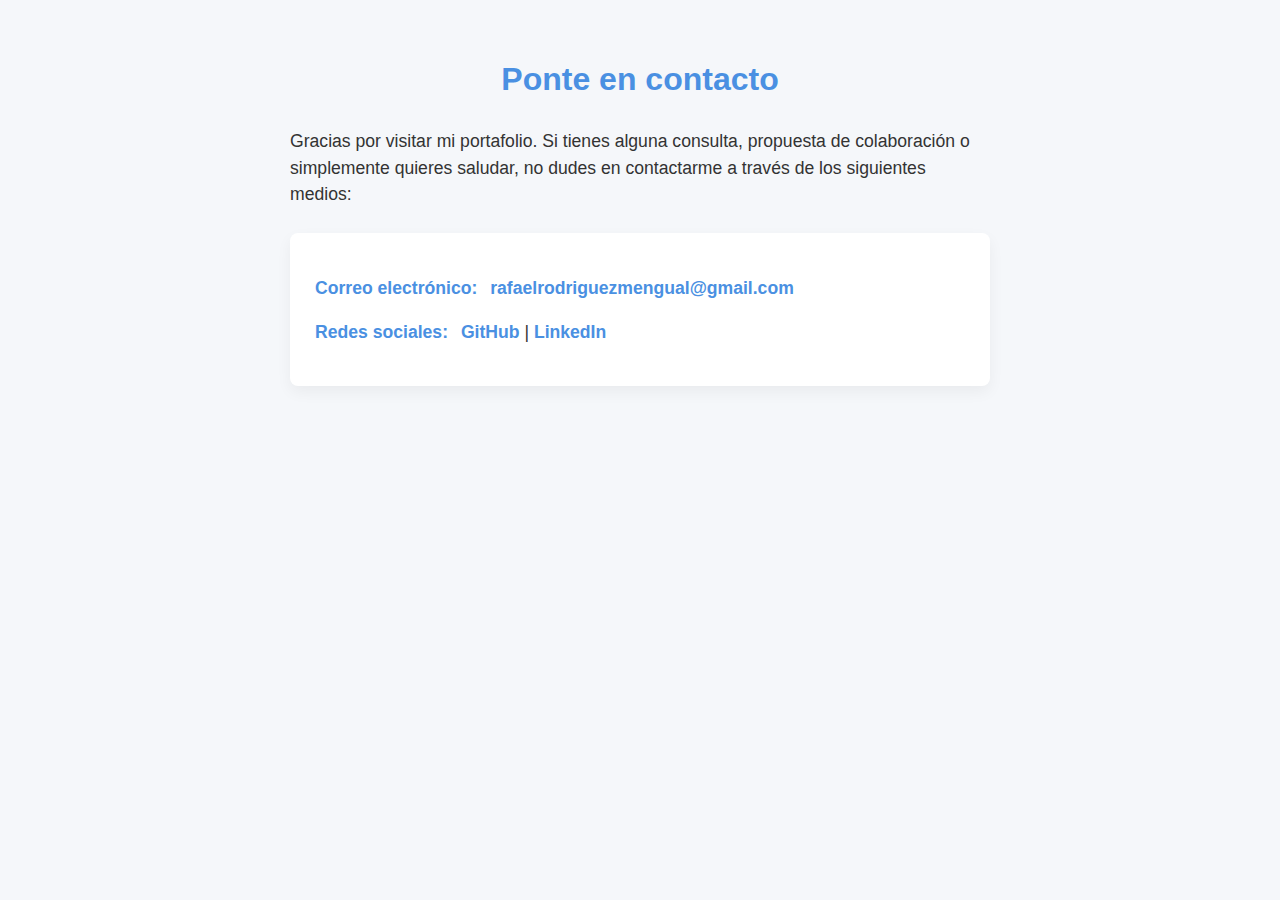
<file: contact/index.html>
<!DOCTYPE html>
<html lang="es">
<head>
  <meta charset="UTF-8" />
  <meta name="viewport" content="width=device-width, initial-scale=1" />
  <link rel="icon" href="https://i.imgur.com/1XtGhef.png" type="image/png">
  <title>Contacto - Rafael Rodríguez</title>
  <style>
    body {
      font-family: 'Segoe UI', Tahoma, Geneva, Verdana, sans-serif;
      max-width: 700px;
      margin: auto;
      padding: 40px 20px;
      background: #f5f7fa;
      color: #333;
    }
    h1 {
      text-align: center;
      margin-bottom: 30px;
      color: #4a90e2;
      font-weight: 700;
      font-size: 2rem;
    }
    p {
      font-size: 1.1rem;
      line-height: 1.5;
      margin-bottom: 25px;
    }
    .contact-info {
      background: white;
      padding: 25px;
      border-radius: 8px;
      box-shadow: 0 6px 15px rgba(0,0,0,0.05);
      font-size: 1rem;
    }
    .contact-info a {
      color: #4a90e2;
      text-decoration: none;
      font-weight: 600;
      word-break: break-word;
    }
    .contact-info a:hover {
      text-decoration: underline;
    }
    .contact-info p {
      margin-bottom: 15px;
    }
    .contact-info strong {
      color: #4a90e2;
      font-weight: 700;
      display: inline;
      margin-right: 8px;
    }

    /* RESPONSIVE DESIGN */
    @media (max-width: 480px) {
      body {
        padding: 30px 15px;
      }
      h1 {
        font-size: 1.6rem;
      }
      p, .contact-info {
        font-size: 1rem;
      }
      .contact-info {
        padding: 20px;
      }
    }
  </style>
</head>
<body>

<h1>Ponte en contacto</h1>

<p>Gracias por visitar mi portafolio. Si tienes alguna consulta, propuesta de colaboración o simplemente quieres saludar, no dudes en contactarme a través de los siguientes medios:</p>

<div class="contact-info">
  <p><strong>Correo electrónico:</strong> <a href="mailto:rafaelrodriguezmengual@gmail.com">rafaelrodriguezmengual@gmail.com</a></p>
  <p><strong>Redes sociales:</strong> 
    <a href="https://github.com/rafaRM002" target="_blank" rel="noopener">GitHub</a> | 
    <a href="https://www.linkedin.com/in/rafael-rodríguez-mengual2002" target="_blank" rel="noopener">LinkedIn</a>
  </p>
</div>

</body>
</html>
</file>
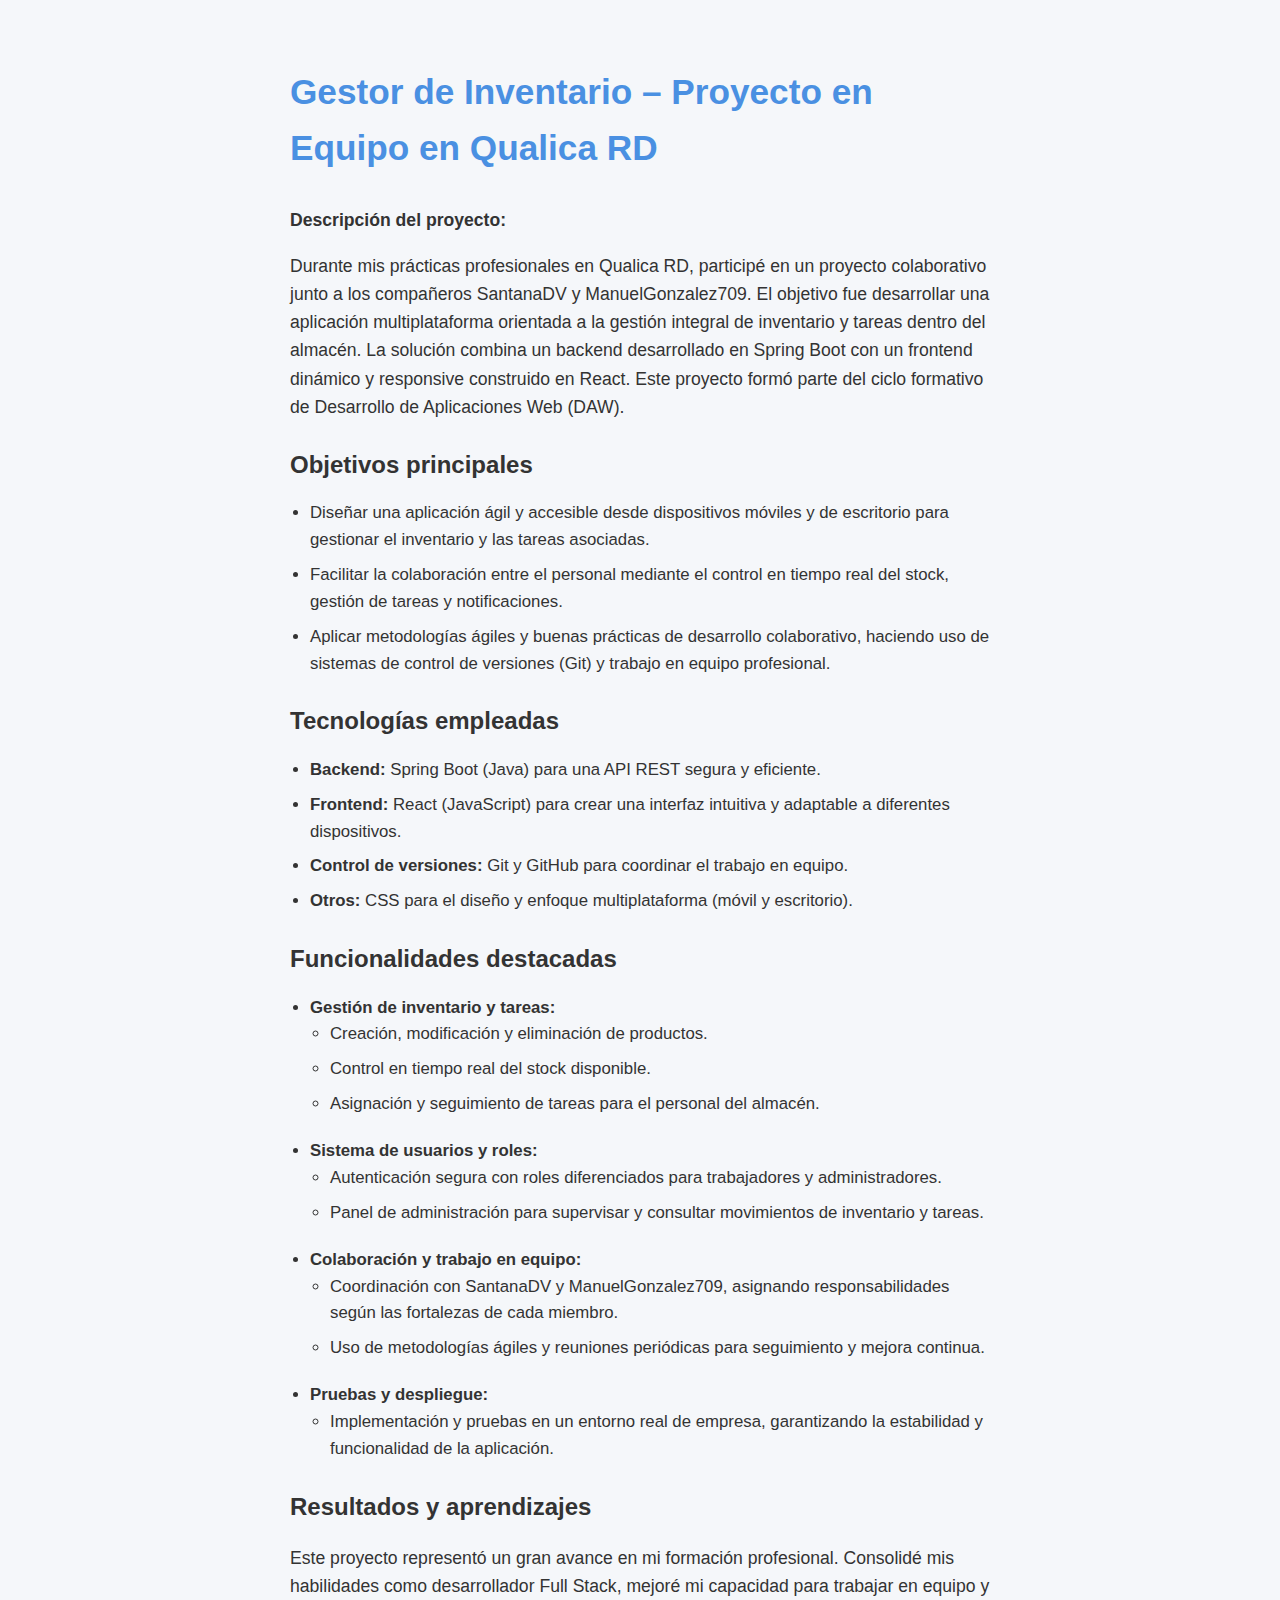
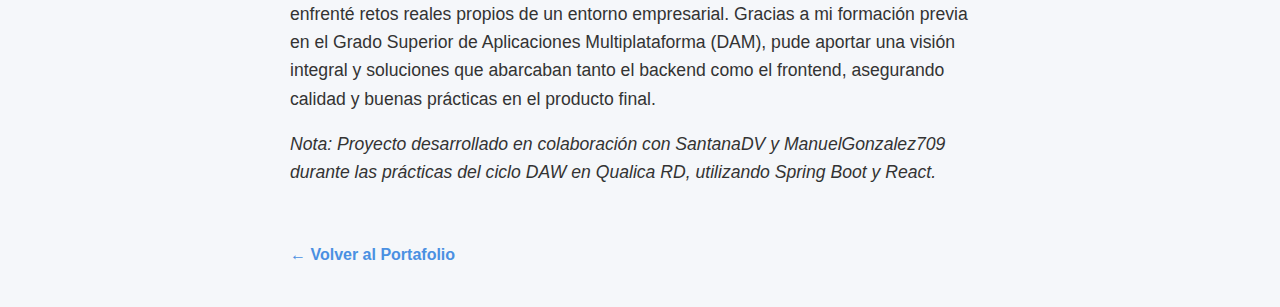
<file: projects/project-2/index.html>
<!DOCTYPE html>
<html lang="es">
<head>
  <meta charset="UTF-8" />
  <meta name="viewport" content="width=device-width, initial-scale=1" />
  <title>Gestor de Inventario – Qualica RD</title>
  <style>
    body {
      font-family: 'Segoe UI', Tahoma, Geneva, Verdana, sans-serif;
      max-width: 700px;
      margin: auto;
      padding: 40px 20px;
      background: #f5f7fa;
      color: #333;
      line-height: 1.6;
    }
    h1 {
      color: #4a90e2;
      margin-bottom: 30px;
      font-size: 2.2rem;
    }
    h2 {
      color: #333;
      margin-top: 25px;
      margin-bottom: 15px;
      font-size: 1.5rem;
    }
    p {
      font-size: 1.1rem;
      margin-bottom: 15px;
    }
    ul {
      margin-bottom: 20px;
      padding-left: 20px;
    }
    li {
      margin-bottom: 8px;
      font-size: 1.05rem;
    }
    a.back-link {
      display: inline-block;
      margin-top: 40px;
      color: #4a90e2;
      text-decoration: none;
      font-weight: 600;
      font-size: 1rem;
    }
    a.back-link:hover {
      text-decoration: underline;
    }
  </style>
</head>
<body>
  <h1>Gestor de Inventario – Proyecto en Equipo en Qualica RD</h1>

  <p><strong>Descripción del proyecto:</strong></p>
  <p>
    Durante mis prácticas profesionales en Qualica RD, participé en un proyecto colaborativo junto a los compañeros SantanaDV y ManuelGonzalez709. El objetivo fue desarrollar una aplicación multiplataforma orientada a la gestión integral de inventario y tareas dentro del almacén. La solución combina un backend desarrollado en Spring Boot con un frontend dinámico y responsive construido en React. Este proyecto formó parte del ciclo formativo de Desarrollo de Aplicaciones Web (DAW).
  </p>

  <h2>Objetivos principales</h2>
  <ul>
    <li>Diseñar una aplicación ágil y accesible desde dispositivos móviles y de escritorio para gestionar el inventario y las tareas asociadas.</li>
    <li>Facilitar la colaboración entre el personal mediante el control en tiempo real del stock, gestión de tareas y notificaciones.</li>
    <li>Aplicar metodologías ágiles y buenas prácticas de desarrollo colaborativo, haciendo uso de sistemas de control de versiones (Git) y trabajo en equipo profesional.</li>
  </ul>

  <h2>Tecnologías empleadas</h2>
  <ul>
    <li><strong>Backend:</strong> Spring Boot (Java) para una API REST segura y eficiente.</li>
    <li><strong>Frontend:</strong> React (JavaScript) para crear una interfaz intuitiva y adaptable a diferentes dispositivos.</li>
    <li><strong>Control de versiones:</strong> Git y GitHub para coordinar el trabajo en equipo.</li>
    <li><strong>Otros:</strong> CSS para el diseño y enfoque multiplataforma (móvil y escritorio).</li>
  </ul>

  <h2>Funcionalidades destacadas</h2>
  <ul>
    <li><strong>Gestión de inventario y tareas:</strong>
      <ul>
        <li>Creación, modificación y eliminación de productos.</li>
        <li>Control en tiempo real del stock disponible.</li>
        <li>Asignación y seguimiento de tareas para el personal del almacén.</li>
      </ul>
    </li>
    <li><strong>Sistema de usuarios y roles:</strong>
      <ul>
        <li>Autenticación segura con roles diferenciados para trabajadores y administradores.</li>
        <li>Panel de administración para supervisar y consultar movimientos de inventario y tareas.</li>
      </ul>
    </li>
    <li><strong>Colaboración y trabajo en equipo:</strong>
      <ul>
        <li>Coordinación con SantanaDV y ManuelGonzalez709, asignando responsabilidades según las fortalezas de cada miembro.</li>
        <li>Uso de metodologías ágiles y reuniones periódicas para seguimiento y mejora continua.</li>
      </ul>
    </li>
    <li><strong>Pruebas y despliegue:</strong>
      <ul>
        <li>Implementación y pruebas en un entorno real de empresa, garantizando la estabilidad y funcionalidad de la aplicación.</li>
      </ul>
    </li>
  </ul>

  <h2>Resultados y aprendizajes</h2>
  <p>
    Este proyecto representó un gran avance en mi formación profesional. Consolidé mis habilidades como desarrollador Full Stack, mejoré mi capacidad para trabajar en equipo y enfrenté retos reales propios de un entorno empresarial. Gracias a mi formación previa en el Grado Superior de Aplicaciones Multiplataforma (DAM), pude aportar una visión integral y soluciones que abarcaban tanto el backend como el frontend, asegurando calidad y buenas prácticas en el producto final.
  </p>

  <p><em>Nota: Proyecto desarrollado en colaboración con SantanaDV y ManuelGonzalez709 durante las prácticas del ciclo DAW en Qualica RD, utilizando Spring Boot y React.</em></p>

  <a href="../../index.html" class="back-link">← Volver al Portafolio</a>
</body>
</html>
</file>
